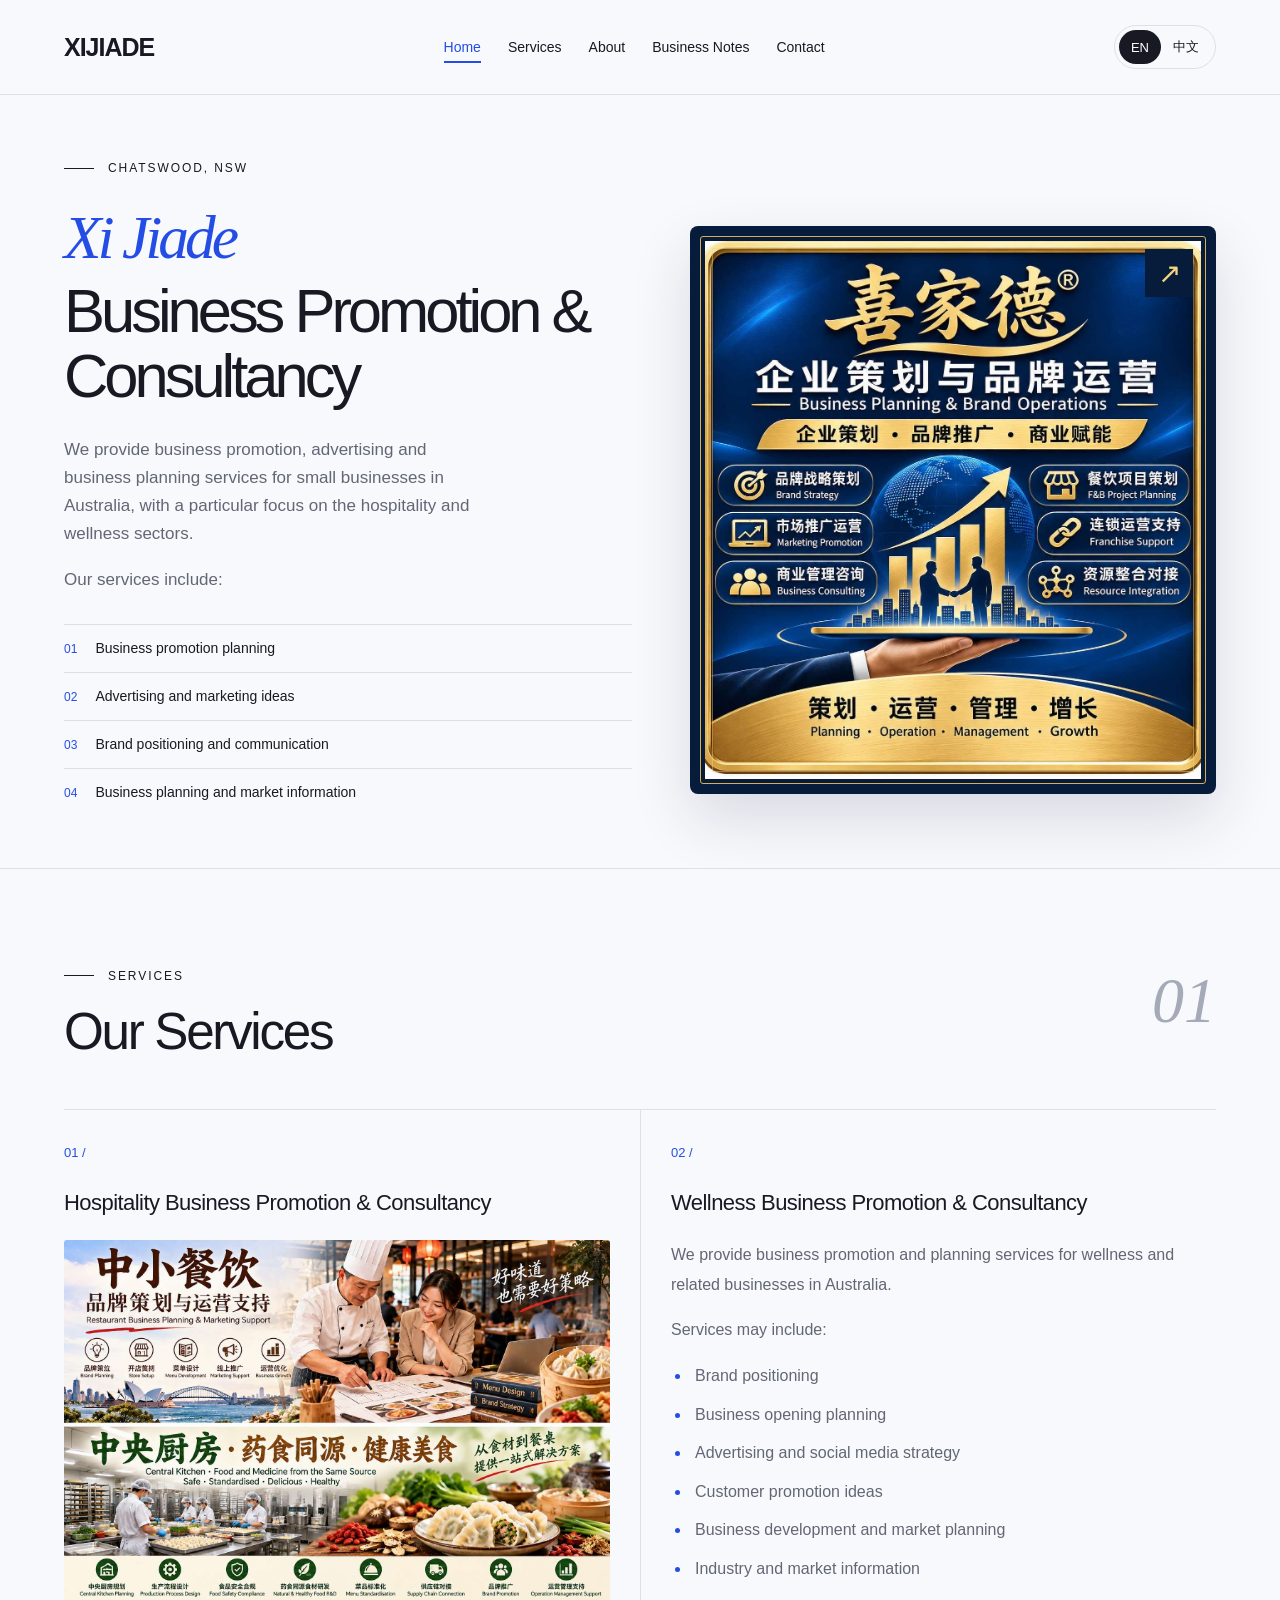
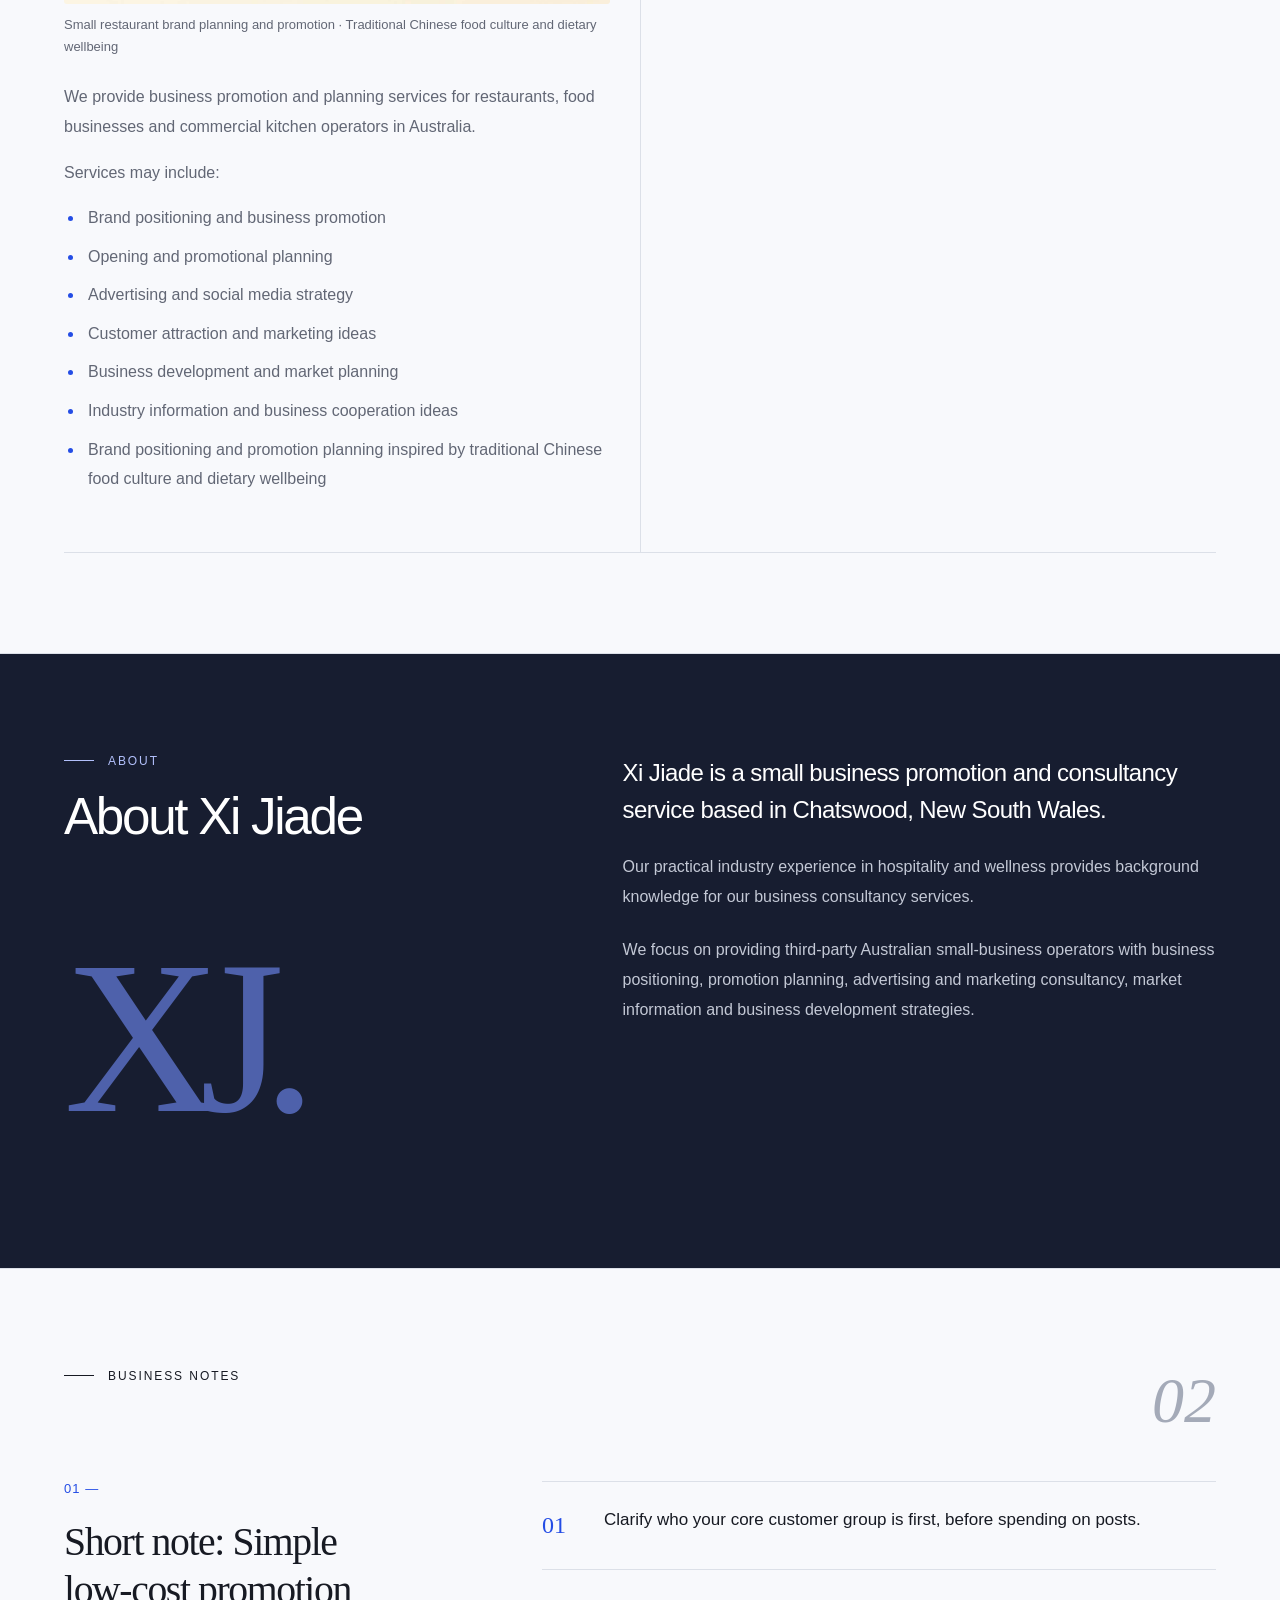
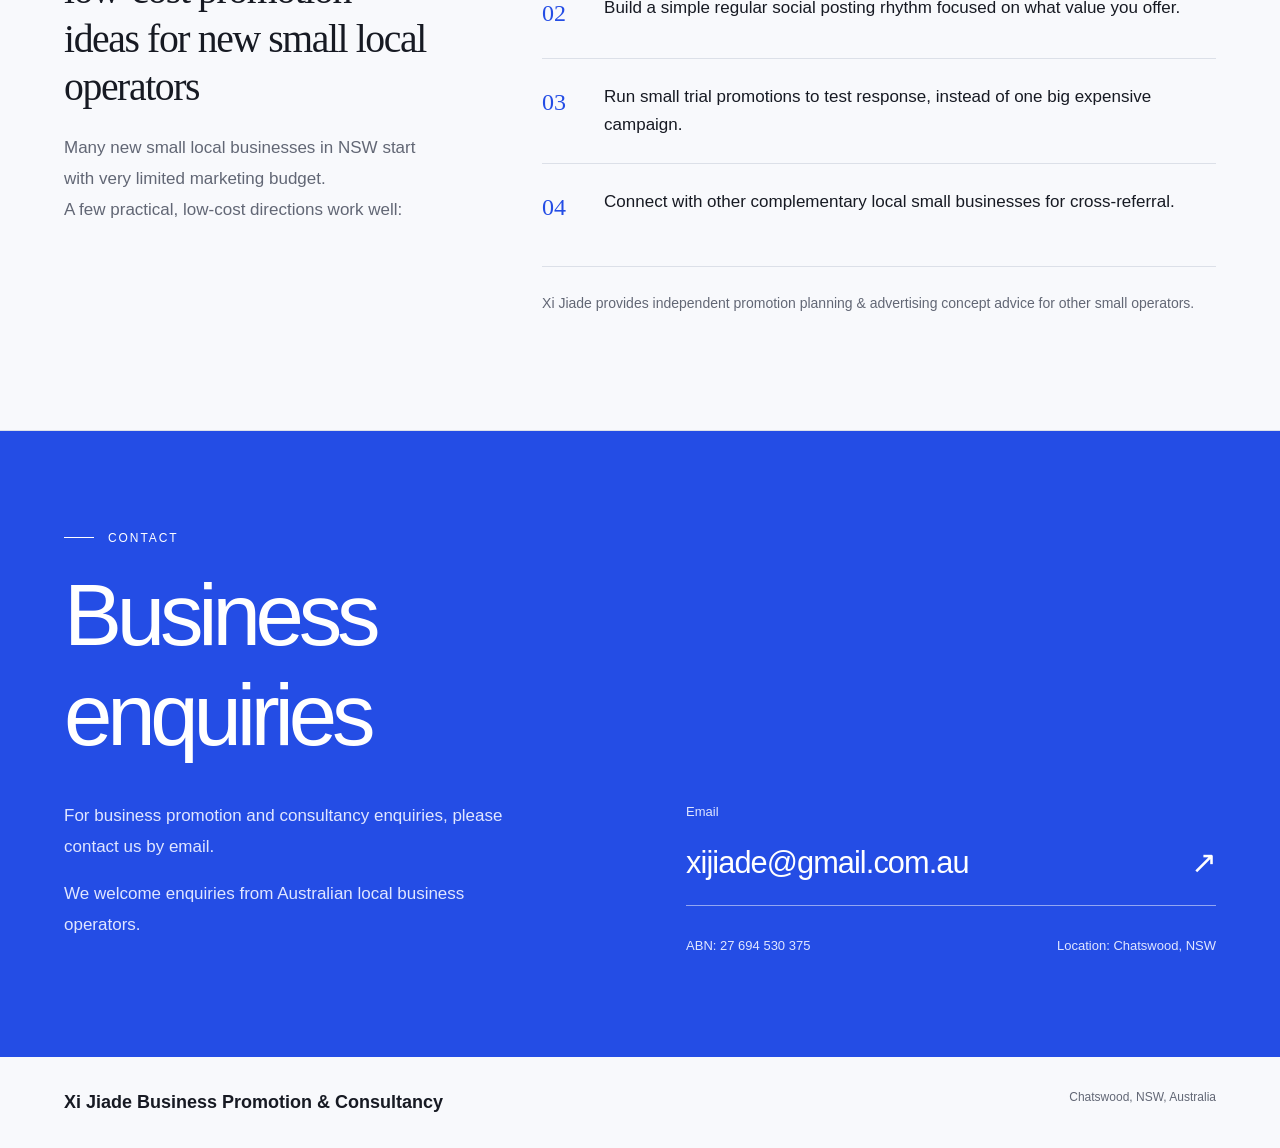
<file: index.html>
<!DOCTYPE html>
<!-- Image generated with the built-in imagegen tool. Final prompt: Use case: stylized-concept. Asset type: editorial hero image for an independent small-business promotion and information consultancy website. Create a sophisticated photorealistic architectural still life of tall translucent cobalt-blue glass rectangular panels, one polished chrome sphere and ivory paper planes forming a sculptural ascending composition on a light cool-gray studio floor. Strong directional afternoon sunlight, soft architectural shadows, tactile paper, crisp glass refractions. Restrained cobalt, silver and white palette. Landscape 3:2 composition, sculpture concentrated centrally with generous breathing room. Premium contemporary design consultancy editorial photography. No words, lettering, logos, food, kitchen items, people, charts, or interface elements. -->
<html lang="en"><head><meta charset="UTF-8"><meta name="viewport" content="width=device-width, initial-scale=1"><meta name="theme-color" content="#244de5"><meta name="description" content="Xi Jiade provides business promotion, advertising and business planning services for Australian small businesses, focusing on hospitality and wellness. 喜家德商业推广与企业策划，重点服务澳洲餐饮及健康养生企业。"><title>喜家德｜Business Promotion & Consultancy</title><link rel="icon" href="data:image/svg+xml,%3Csvg xmlns='http://www.w3.org/2000/svg' viewBox='0 0 64 64'%3E%3Crect width='64' height='64' rx='14' fill='%23244de5'/%3E%3Cpath d='m18 18 28 28m0-28L18 46' stroke='white' stroke-width='7'/%3E%3C/svg%3E"><style>
:root{--blue:#244de5;--ink:#171a23;--muted:#626775;--line:#dce0e8;--paper:#f8f9fc}*{box-sizing:border-box}html{scroll-behavior:smooth;scroll-padding-top:110px}body{margin:0;background:var(--paper);color:var(--ink);font-family:Arial,'PingFang SC','Microsoft YaHei',sans-serif;-webkit-font-smoothing:antialiased}a{color:inherit;text-decoration:none}button{font:inherit;cursor:pointer}button,a{-webkit-tap-highlight-color:transparent}a:focus-visible,button:focus-visible{outline:3px solid #8199ff;outline-offset:5px}button{color:inherit}::selection{background:#c9d4ff}header{position:sticky;top:0;z-index:20;background:rgba(248,249,252,.94);backdrop-filter:blur(18px);border-bottom:1px solid var(--line)}.nav-wrap{max-width:1440px;margin:auto;min-height:94px;padding:18px 5%;display:flex;align-items:center;justify-content:space-between;gap:24px}.brand{display:flex;align-items:center;gap:12px}.brand-mark{display:grid;place-items:center;width:44px;height:44px;background:var(--blue);color:white;font-size:25px;border-radius:50%;font-family:serif}.brand-name{font-size:25px;letter-spacing:-1px;font-weight:700;white-space:nowrap}.nav-links{display:flex;gap:27px;align-items:center}.nav-links a{font-size:14px;padding:10px 0;position:relative}.nav-links a:after{content:'';height:2px;background:var(--blue);position:absolute;bottom:2px;left:0;width:0;transition:width .25s}.nav-links a:hover:after,.nav-links a[aria-current]:after{width:100%}.nav-links a[aria-current]{color:var(--blue)}.language{display:flex;border:1px solid var(--line);border-radius:30px;padding:4px;flex-shrink:0}.language button{border:0;border-radius:24px;padding:8px 12px;background:transparent;font-size:13px}.language button[aria-pressed=true]{background:var(--ink);color:white}.menu{display:none;background:none;border:1px solid var(--line);border-radius:50%;width:42px;height:42px}.wrap{max-width:1440px;margin:auto;padding:0 5%}.eyebrow{font-size:12px;letter-spacing:.16em;text-transform:uppercase;display:flex;align-items:center;gap:14px}.eyebrow:before{content:'';width:30px;height:1px;background:currentColor}.hero{padding-top:66px;padding-bottom:52px}.hero-grid{display:grid;grid-template-columns:1.08fr 1fr;align-items:center;gap:5%;margin-top:30px}.hero h1{font-size:clamp(40px,4.8vw,72px);line-height:1.06;font-weight:400;letter-spacing:-.065em;margin:0 0 28px}.hero h1 .name{display:block;color:var(--blue);font-family:Georgia,serif;font-style:italic;margin-bottom:8px}.hero-intro{max-width:410px;color:var(--muted);font-size:17px;line-height:1.65}.hero-art{position:relative;overflow:hidden;border-radius:8px;background:#071b3b;padding:10px;aspect-ratio:1/1.08;box-shadow:0 24px 60px #14244a24}.hero-art img{object-fit:contain;background:#071b3b;border:1px solid #d6ad58;border-radius:3px;padding:4px}.hero-art .art-corner{inset:22px;border:1px solid #f4d48170}.hero-art .art-corner:after{background:#071b3b;color:#f4d481}.hero-art img{width:100%;height:100%;object-fit:cover;animation:art-in 1.5s ease-out both}.art-corner{position:absolute;inset:20px;pointer-events:none;border:1px solid #ffffff60}.art-corner:after{content:'↗';position:absolute;right:0;top:0;background:var(--paper);width:48px;height:48px;display:grid;place-items:center;font-size:28px}.hero-list{padding:0;margin:30px 0 0;list-style:none;counter-reset:services}.hero-list li{counter-increment:services;padding:13px 0;display:flex;gap:18px;align-items:baseline;border-top:1px solid var(--line);font-size:14px;line-height:1.5}.hero-list li:before{content:'0' counter(services);font-size:12px;color:var(--blue)}.section{padding-top:100px;padding-bottom:100px;border-top:1px solid var(--line)}.section-heading{display:flex;justify-content:space-between;align-items:flex-start;gap:30px;margin-bottom:48px}h2{font-size:clamp(36px,4vw,58px);font-weight:400;letter-spacing:-.045em;line-height:1.15;margin:20px 0 0}.section-number{color:#a4aab8;font-family:Georgia,serif;font-size:64px;font-style:italic;line-height:1}.services-grid{display:grid;grid-template-columns:repeat(2,1fr);border-top:1px solid var(--line);border-bottom:1px solid var(--line)}.service{padding:35px 30px 42px 0;position:relative;transition:background .3s,transform .3s}.service+.service{padding-left:30px;border-left:1px solid var(--line)}.service:hover{background:#eef1ff;transform:translateY(-5px)}.service-icon{width:48px;height:48px;color:var(--blue);margin-bottom:44px}.service h3{font-size:22px;line-height:1.35;letter-spacing:-.025em;font-weight:400;min-height:88px;margin:0 0 22px}.service p,.body-copy p{font-size:16px;line-height:1.85;color:var(--muted)}.service-index{position:absolute;right:30px;top:42px;font-size:12px;color:var(--muted)}.service-note{font-size:13px;line-height:1.7;color:var(--muted);margin:25px 0 0}.about{background:#171d30;color:white;overflow:hidden;position:relative}.about .wrap{position:relative}.about-grid{display:grid;grid-template-columns:.85fr 1.2fr;gap:12%}.about .eyebrow{color:#b2c0fb}.about .body-copy p{color:#c3c8d5;margin:0 0 24px}.about .body-copy p:first-child{font-size:24px;line-height:1.55;color:white;letter-spacing:-.025em}.about .section-number{color:#566180}.about-emblem{font-family:Georgia,serif;font-size:clamp(100px,17vw,240px);letter-spacing:-.1em;color:#738ffe;line-height:1.2;margin-top:60px;opacity:.6}.research{padding:24px;border:1px solid #48516c;margin:28px 0}.research ul{padding-left:20px;color:#d4daeb;line-height:2;font-size:16px}.research p{font-size:16px!important}.notes-grid{display:grid;grid-template-columns:.7fr 1.3fr;gap:10%}.note-label{color:var(--blue);font-size:13px;letter-spacing:.08em}.note-title{font-family:Georgia,'Songti SC',serif;font-size:clamp(30px,3.1vw,46px);line-height:1.22;letter-spacing:-.035em;margin:22px 0}.notes-intro{font-size:17px;line-height:1.8;color:var(--muted)}.steps{list-style:none;margin:0;padding:0;counter-reset:steps}.steps li{counter-increment:steps;display:grid;grid-template-columns:42px 1fr;gap:20px;padding:24px 0;border-top:1px solid var(--line);font-size:17px;line-height:1.65}.steps li:before{content:'0' counter(steps);font-family:Georgia,serif;color:var(--blue);font-size:24px}.note-end{font-size:14px;line-height:1.8;color:var(--muted);border-top:1px solid var(--line);padding-top:24px}.contact{background:var(--blue);color:white}.contact-grid{display:grid;grid-template-columns:1fr 1fr;gap:8%;align-items:end}.contact h2{font-size:clamp(50px,6.8vw,98px);letter-spacing:-.06em;margin-bottom:36px}.contact p{line-height:1.8;font-size:17px;max-width:450px;color:#e0e6ff}.email{display:flex;align-items:center;justify-content:space-between;gap:12px;border-bottom:1px solid #ffffff80;padding:24px 0;font-size:clamp(20px,2.4vw,35px);letter-spacing:-.03em}.email span{transition:transform .3s}.email:hover span{transform:translate(5px,-5px)}.contact-meta{display:flex;justify-content:space-between;gap:20px;margin-top:28px;font-size:13px;line-height:1.8;color:#e0e6ff}.footer{padding:30px 5%;max-width:1440px;margin:auto;display:flex;justify-content:space-between;gap:22px;font-size:12px;line-height:1.7;color:var(--muted)}.footer-brand{font-size:18px;font-weight:600;color:var(--ink)}.reveal{transition:opacity .8s,transform .8s}.reveal.pending{opacity:0;transform:translateY(25px)}[hidden]{display:none!important}.scroll-progress{position:fixed;top:0;left:0;height:3px;background:var(--blue);width:0;z-index:30}.zh h1{letter-spacing:-.04em;line-height:1.25}.zh h1 .name{font-family:inherit;font-style:normal}.zh .hero h1{font-size:clamp(38px,4.2vw,61px)}.zh h2{letter-spacing:0}.zh .service h3{min-height:60px}.zh .note-title{line-height:1.5}.zh .body-copy{line-height:2}@keyframes art-in{from{transform:scale(1.08);opacity:0}to{transform:scale(1);opacity:1}}@media(min-width:1500px){.hero{padding-top:80px}}@media(max-width:1000px){.nav-links{gap:16px}.nav-wrap{gap:15px}.hero-grid{gap:4%}.hero h1{font-size:48px}.service{padding-right:20px}.service+.service{padding-left:20px}.service h3{font-size:20px}.about-grid{gap:7%}.notes-grid{gap:6%}}@media(max-width:760px){html{scroll-padding-top:92px}.nav-wrap{min-height:78px;padding:16px 6%;gap:12px}.brand{margin-right:auto}.brand-name{font-size:22px}.brand-mark{width:36px;height:36px;font-size:22px}.menu{display:block}.nav-links{display:none;position:absolute;top:77px;left:0;right:0;background:var(--paper);padding:20px 6%;border-bottom:1px solid var(--line);flex-direction:column;align-items:stretch;gap:5px}.nav-links.open{display:flex}.nav-links a{font-size:17px;padding:12px 0}.language button{padding:7px 10px}.wrap{padding-left:6%;padding-right:6%}.hero{padding-top:38px}.hero-grid{grid-template-columns:1fr;gap:32px;margin-top:26px}.hero h1{font-size:clamp(40px,8.8vw,62px);max-width:600px}.hero-intro{max-width:100%}.hero-art{aspect-ratio:1.35}.hero-list{margin-top:24px}.section{padding-top:64px;padding-bottom:64px}.section-heading{margin-bottom:32px}.section-number{font-size:46px}.services-grid{grid-template-columns:1fr}.service,.service+.service{padding:26px 0;border-left:0}.service+.service{border-top:1px solid var(--line)}.service-icon{margin-bottom:24px}.service h3{min-height:0!important;margin-bottom:12px;max-width:90%;font-size:23px}.service p{margin-bottom:0}.service-index{right:4px;top:35px}.about-grid,.notes-grid,.contact-grid{grid-template-columns:1fr;gap:32px}.about-emblem{display:none}.about .body-copy p:first-child{font-size:21px}.note-title{max-width:520px}.contact h2{margin-bottom:22px}.contact-meta{flex-wrap:wrap}.email{font-size:clamp(21px,5.8vw,34px)}.footer{padding:24px 6%;flex-wrap:wrap}.zh .hero h1{font-size:clamp(37px,8vw,56px)}}@media(prefers-reduced-motion:reduce){html{scroll-behavior:auto}*,*:before,*:after{animation:none!important;transition:none!important}.reveal.pending{opacity:1;transform:none}}
.service-list{padding-left:20px;color:var(--muted);font-size:16px;line-height:1.85}.service-list li{margin-bottom:9px;padding-left:4px}.service-list li::marker{color:var(--blue)}.service-category{font-size:13px;color:var(--blue);margin-bottom:28px}.service h3{min-height:0}.email-label{font-size:13px;color:#e0e6ff}.hospitality-image{margin:0 0 24px}.hospitality-image a{display:block}.hospitality-image img{display:block;width:100%;height:auto;border-radius:3px}.hospitality-image figcaption{margin-top:10px;font-size:13px;line-height:1.7;color:var(--muted)}</style></head><body><div class="scroll-progress" aria-hidden="true"></div><header><div class="nav-wrap"><a class="brand" href="#home" aria-label="Xi Jiade"><span class="brand-name" data-language="en">XIJIADE</span><img data-language="zh" hidden src="assets/xijiade-logo-new.png" alt="喜家德" width="342" height="160" style="display:block;width:128px;height:auto"></a><nav class="nav-links" aria-label="Main navigation"><a href="#home" data-en="Home" data-zh="首页" aria-current="page">Home</a><a href="#services" data-en="Services" data-zh="服务">Services</a><a href="#about" data-en="About" data-zh="关于我们">About</a><a href="#notes" data-en="Business Notes" data-zh="商业随笔">Business Notes</a><a href="#contact" data-en="Contact" data-zh="联系">Contact</a></nav><div class="language" aria-label="Language"><button type="button" data-lang="en" aria-pressed="true">EN</button><button type="button" data-lang="zh" aria-pressed="false">中文</button></div><button class="menu" type="button" aria-label="Menu" aria-expanded="false" aria-controls="main-nav">☰</button></div></header><main>
<section id="home" class="hero wrap"><div class="eyebrow" data-en="Chatswood, NSW" data-zh="新南威尔士州 · Chatswood">Chatswood, NSW</div><div class="hero-grid"><div><h1 data-copy="hero-title"><span class="name">Xi Jiade</span>Business Promotion &amp; Consultancy</h1><p class="hero-intro" data-en="We provide business promotion, advertising and business planning services for small businesses in Australia, with a particular focus on the hospitality and wellness sectors." data-zh="为澳洲本地中小企业提供商业推广、广告策划及企业经营策划服务，重点服务餐饮行业及健康养生行业。">We provide business promotion, advertising and business planning services for small businesses in Australia, with a particular focus on the hospitality and wellness sectors.</p><p class="hero-intro" data-en="Our services include:" data-zh="主要服务包括：">Our services include:</p><ol class="hero-list"><li data-en="Business promotion planning" data-zh="企业推广策划">Business promotion planning</li><li data-en="Advertising and marketing ideas" data-zh="广告及市场推广策划">Advertising and marketing ideas</li><li data-en="Brand positioning and communication" data-zh="品牌定位与宣传策划">Brand positioning and communication</li><li data-en="Business planning and market information" data-zh="商业规划及市场信息服务">Business planning and market information</li></ol></div><div class="hero-art"><img src="assets/xijiade-business-profile.jpg" alt="Xi Jiade business planning and brand operations profile poster" width="1216" height="1293" fetchpriority="high"><div class="art-corner" aria-hidden="true"></div></div></div></section>
<section id="services" class="section wrap"><div class="section-heading reveal"><div><div class="eyebrow" data-en="Services" data-zh="服务">Services</div><h2 data-en="Our Services" data-zh="我们的服务">Our Services</h2></div><span class="section-number" aria-hidden="true">01</span></div><div class="services-grid"><article class="service reveal"><div class="service-category" aria-hidden="true">01 /</div><h3 data-en="Hospitality Business Promotion &amp; Consultancy" data-zh="餐饮企业推广与商业策划">Hospitality Business Promotion &amp; Consultancy</h3><figure class="hospitality-image"><a href="assets/hospitality-business-planning.jpg" target="_blank" rel="noopener" aria-label="View restaurant business planning image"><img src="assets/hospitality-business-planning.jpg" width="1536" height="1024" loading="lazy" alt="中小餐饮品牌策划与运营支持；中央厨房、药食同源与健康美食 / Restaurant brand planning and marketing support; central kitchen and traditional Chinese food culture"></a><figcaption data-en="Small restaurant brand planning and promotion · Traditional Chinese food culture and dietary wellbeing" data-zh="中小餐饮品牌策划与推广 · 中国传统食养文化">Small restaurant brand planning and promotion · Traditional Chinese food culture and dietary wellbeing</figcaption></figure><p data-en="We provide business promotion and planning services for restaurants, food businesses and commercial kitchen operators in Australia." data-zh="我们为澳洲餐馆、餐饮企业及中央厨房经营者提供商业推广与经营策划服务，包括：">We provide business promotion and planning services for restaurants, food businesses and commercial kitchen operators in Australia.</p><p data-language="en">Services may include:</p><ul class="service-list"><li data-en="Brand positioning and business promotion" data-zh="品牌定位与商业推广">Brand positioning and business promotion</li><li data-en="Opening and promotional planning" data-zh="开业及宣传策划">Opening and promotional planning</li><li data-en="Advertising and social media strategy" data-zh="广告及社交媒体推广策划">Advertising and social media strategy</li><li data-en="Customer attraction and marketing ideas" data-zh="客户推广与市场营销方案">Customer attraction and marketing ideas</li><li data-en="Business development and market planning" data-zh="企业发展与市场策划">Business development and market planning</li><li data-en="Industry information and business cooperation ideas" data-zh="行业资讯及商业合作建议">Industry information and business cooperation ideas</li><li data-en="Brand positioning and promotion planning inspired by traditional Chinese food culture and dietary wellbeing" data-zh="结合中国传统食养文化的品牌定位与推广策划">Brand positioning and promotion planning inspired by traditional Chinese food culture and dietary wellbeing</li></ul></article><article class="service reveal"><div class="service-category" aria-hidden="true">02 /</div><h3 data-en="Wellness Business Promotion &amp; Consultancy" data-zh="健康养生行业推广与商业策划">Wellness Business Promotion &amp; Consultancy</h3><p data-en="We provide business promotion and planning services for wellness and related businesses in Australia." data-zh="我们为澳洲健康养生及相关企业提供商业推广与经营策划服务，包括：">We provide business promotion and planning services for wellness and related businesses in Australia.</p><p data-language="en">Services may include:</p><ul class="service-list"><li data-en="Brand positioning" data-zh="品牌定位">Brand positioning</li><li data-en="Business opening planning" data-zh="开业策划">Business opening planning</li><li data-en="Advertising and social media strategy" data-zh="广告及社交媒体推广">Advertising and social media strategy</li><li data-en="Customer promotion ideas" data-zh="客户推广方案">Customer promotion ideas</li><li data-en="Business development and market planning" data-zh="企业发展与市场策划">Business development and market planning</li><li data-en="Industry and market information" data-zh="行业及市场信息服务">Industry and market information</li></ul></article></div></section>
<section id="about" class="section about"><div class="wrap about-grid"><div class="reveal"><div class="eyebrow" data-en="About" data-zh="关于我们">About</div><h2 data-en="About Xi Jiade" data-zh="关于喜家德">About Xi Jiade</h2><div class="about-emblem" aria-hidden="true">XJ.</div></div><div class="body-copy reveal"><div data-language="en"><p>Xi Jiade is a small business promotion and consultancy service based in Chatswood, New South Wales.</p><p>Our practical industry experience in hospitality and wellness provides background knowledge for our business consultancy services.</p><p>We focus on providing third-party Australian small-business operators with business positioning, promotion planning, advertising and marketing consultancy, market information and business development strategies.</p></div><div data-language="zh" hidden><p>喜家德是一家位于悉尼 Chatswood 的商业推广、广告策划及企业咨询服务机构。</p><p>我们结合餐饮及健康养生行业的实践经验，为澳洲本地中小企业提供商业定位、市场推广、广告及营销策划、市场信息及企业发展方面的商业咨询服务。</p><p>我们的服务对象为第三方企业经营者，重点关注餐饮及健康养生行业。</p></div></div></div></section>
<section id="notes" class="section wrap"><div class="section-heading reveal"><div class="eyebrow" data-en="Business Notes" data-zh="商业随笔">Business Notes</div><span class="section-number" aria-hidden="true">02</span></div><article class="notes-grid"><div class="reveal"><div class="note-label" aria-hidden="true">01 —</div><h2 class="note-title" data-en="Short note: Simple low‑cost promotion ideas for new small local operators" data-zh="短文：本地新小生意低成本推广的几个实用思路">Short note: Simple low‑cost promotion ideas for new small local operators</h2><p class="notes-intro" data-copy="notes-intro">Many new small local businesses in NSW start with very limited marketing budget.<br>A few practical, low‑cost directions work well:</p></div><div class="reveal"><ol class="steps"><li data-en="Clarify who your core customer group is first, before spending on posts." data-zh="先理清核心客群，避免盲目发帖子。">Clarify who your core customer group is first, before spending on posts.</li><li data-en="Build a simple regular social posting rhythm focused on what value you offer." data-zh="建立简单稳定的社交内容节奏，聚焦你能给客户提供什么价值。">Build a simple regular social posting rhythm focused on what value you offer.</li><li data-en="Run small trial promotions to test response, instead of one big expensive campaign." data-zh="先做小型试促销测试反馈，不要一次性投入大额广告。">Run small trial promotions to test response, instead of one big expensive campaign.</li><li data-en="Connect with other complementary local small businesses for cross‑referral." data-zh="和业态互补的其他本地小商家做互相推荐。">Connect with other complementary local small businesses for cross‑referral.</li></ol><p class="note-end" data-en="Xi Jiade provides independent promotion planning & advertising concept advice for other small operators." data-zh="喜家德面向其他小经营者，提供独立的推广策划、广告思路咨询服务。">Xi Jiade provides independent promotion planning &amp; advertising concept advice for other small operators.</p></div></article></section>
<section id="contact" class="section contact"><div class="wrap contact-grid"><div class="reveal"><div class="eyebrow" data-en="Contact" data-zh="联系我们">Contact</div><h2 data-en="Business enquiries" data-zh="商业咨询">Business enquiries</h2><p data-en="For business promotion and consultancy enquiries, please contact us by email." data-zh="如需商业推广及企业策划服务，欢迎通过电子邮件联系我们。">For business promotion and consultancy enquiries, please contact us by email.</p><p data-en="We welcome enquiries from Australian local business operators." data-zh="欢迎澳洲本地企业经营者咨询。">We welcome enquiries from Australian local business operators.</p></div><div class="reveal"><span class="email-label" data-en="Email" data-zh="电子邮件">Email</span><a class="email" href="mailto:xijiade@gmail.com.au">xijiade@gmail.com.au <span aria-hidden="true">↗</span></a><div class="contact-meta"><span>ABN: 27 694 530 375</span><span data-en="Location: Chatswood, NSW" data-zh="地点：新南威尔士州，Chatswood">Location: Chatswood, NSW</span></div></div></div></section></main><footer class="footer"><span class="footer-brand" data-en="Xi Jiade Business Promotion &amp; Consultancy" data-zh="喜家德商业推广与企业策划">Xi Jiade Business Promotion &amp; Consultancy</span><span>Chatswood, NSW, Australia</span></footer>
<script>
(()=>{'use strict';let ticking=false;const nav=document.querySelector('.nav-links');nav.id='main-nav';const menu=document.querySelector('.menu');const copy={'hero-title':{en:'<span class="name">Xi Jiade</span>Business Promotion &amp; Consultancy',zh:'<span class="name">喜家德</span>商业推广与企业策划'},'notes-intro':{en:'Many new small local businesses in NSW start with very limited marketing budget.<br>A few practical, low‑cost directions work well:',zh:'新起步的新南威尔士本地小生意，大多营销预算有限。几个低成本方向很适合试运营：'}};function closeMenu(){nav.classList.remove('open');menu.setAttribute('aria-expanded','false');menu.textContent='☰'}function setLanguage(lang){document.documentElement.lang=lang==='zh'?'zh-CN':'en';document.body.classList.toggle('zh',lang==='zh');document.querySelectorAll('[data-en]').forEach(el=>el.textContent=el.dataset[lang]);document.querySelectorAll('[data-copy]').forEach(el=>el.innerHTML=copy[el.dataset.copy][lang]);document.querySelectorAll('[data-language]').forEach(el=>el.hidden=el.dataset.language!==lang);document.querySelectorAll('[data-lang]').forEach(el=>el.setAttribute('aria-pressed',String(el.dataset.lang===lang)));nav.setAttribute('aria-label',lang==='zh'?'主导航':'Main navigation');menu.setAttribute('aria-label',lang==='zh'?'菜单':'Menu');try{localStorage.setItem('xijiade-language',lang)}catch(e){}updateProgress()}document.querySelectorAll('[data-lang]').forEach(el=>el.addEventListener('click',()=>setLanguage(el.dataset.lang)));let saved='en';try{saved=localStorage.getItem('xijiade-language')||'en'}catch(e){}setLanguage(saved==='zh'?'zh':'en');menu.addEventListener('click',()=>{const open=nav.classList.toggle('open');menu.setAttribute('aria-expanded',String(open));menu.textContent=open?'×':'☰'});nav.querySelectorAll('a').forEach(a=>a.addEventListener('click',closeMenu));document.addEventListener('keydown',e=>{if(e.key==='Escape'){closeMenu();if(document.activeElement.closest('.nav-links'))menu.focus()}});document.addEventListener('click',e=>{if(!e.target.closest('header'))closeMenu()});const reduced=matchMedia('(prefers-reduced-motion: reduce)');if('IntersectionObserver'in window&&!reduced.matches){const observer=new IntersectionObserver(entries=>entries.forEach(entry=>{if(entry.isIntersecting){entry.target.classList.remove('pending');observer.unobserve(entry.target)}}),{threshold:.08});document.querySelectorAll('.reveal').forEach(el=>{el.classList.add('pending');observer.observe(el)})}function updateProgress(){const max=document.documentElement.scrollHeight-innerHeight;document.querySelector('.scroll-progress').style.width=(max>0?scrollY/max*100:0)+'%';let current='home';document.querySelectorAll('main>section').forEach(section=>{if(section.getBoundingClientRect().top<=160)current=section.id});if(max>0&&scrollY>=max-5)current='contact';nav.querySelectorAll('a').forEach(a=>{if(a.hash==='#'+current)a.setAttribute('aria-current','page');else a.removeAttribute('aria-current')});ticking=false}addEventListener('scroll',()=>{if(!ticking){requestAnimationFrame(updateProgress);ticking=true}},{passive:true});addEventListener('resize',()=>{if(innerWidth>760)closeMenu();updateProgress()});updateProgress()})();
</script></body></html>
</file>
